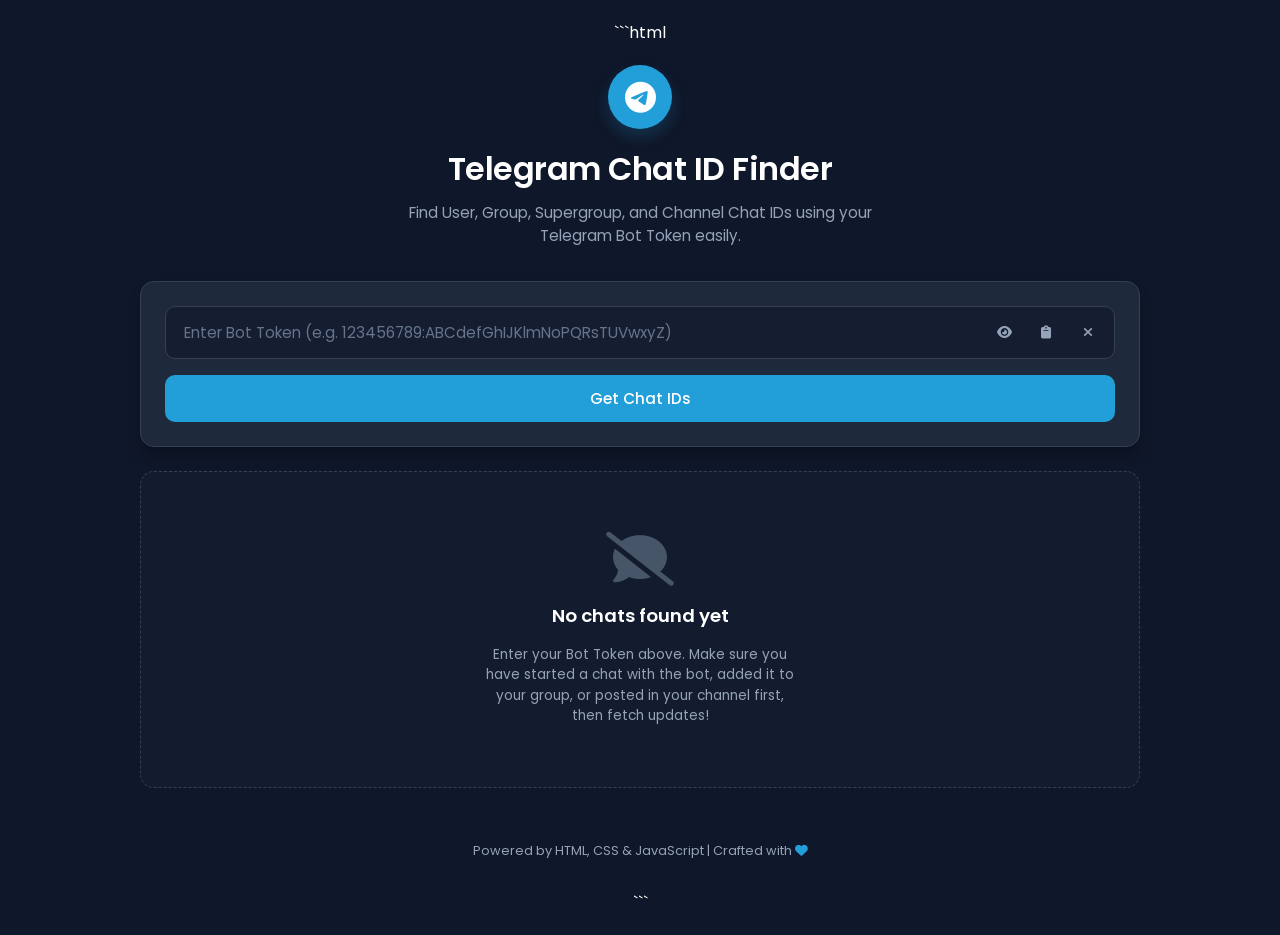
<file: tm.html>
```html
<!DOCTYPE html>
<html lang="en">
<head>
    <meta charset="UTF-8">
    <meta name="viewport" content="width=device-width, initial-scale=1.0">
    <title>Telegram Chat ID Finder</title>
    <!-- Google Fonts -->
    <link rel="preconnect" href="https://fonts.googleapis.com">
    <link rel="preconnect" href="https://fonts.gstatic.com" crossorigin>
    <link href="https://fonts.googleapis.com/css2?family=Poppins:wght@300;400;500;600;700&display=swap" rel="stylesheet">
    <!-- Font Awesome Icons -->
    <link rel="stylesheet" href="https://cdnjs.cloudflare.com/ajax/libs/font-awesome/6.4.0/css/all.min.css">

    <style>
        /* Base Styling & Theme Variables */
        :root {
            --bg-color: #0F172A;
            --card-color: #1E293B;
            --primary-color: #229ED9;
            --primary-hover: #1b85b8;
            --success-color: #22C55E;
            --error-color: #EF4444;
            --text-color: #FFFFFF;
            --text-muted: #94A3B8;
            --border-color: #334155;
            --border-radius: 14px;
            
            /* Chat Type Colors */
            --color-private: #3B82F6;
            --color-group: #F59E0B;
            --color-supergroup: #8B5CF6;
            --color-channel: #EC4899;
        }

        * {
            box-sizing: border-box;
            margin: 0;
            padding: 0;
            font-family: 'Poppins', sans-serif;
        }

        body {
            background-color: var(--bg-color);
            color: var(--text-color);
            min-height: 100vh;
            display: flex;
            flex-direction: column;
            align-items: center;
            padding: 20px;
            overflow-x: hidden;
        }

        /* Container Layout */
        .app-container {
            width: 100%;
            max-width: 1000px;
            margin: 0 auto;
            flex-grow: 1;
            display: flex;
            flex-direction: column;
            gap: 24px;
        }

        /* Scrollbar styling */
        ::-webkit-scrollbar {
            width: 8px;
            height: 8px;
        }
        ::-webkit-scrollbar-track {
            background: var(--bg-color);
        }
        ::-webkit-scrollbar-thumb {
            background: var(--border-color);
            border-radius: 4px;
        }
        ::-webkit-scrollbar-thumb:hover {
            background: var(--text-muted);
        }

        /* Header Styling */
        header {
            text-align: center;
            margin-top: 20px;
            margin-bottom: 10px;
        }

        header .logo-container {
            display: inline-flex;
            align-items: center;
            justify-content: center;
            width: 64px;
            height: 64px;
            background-color: var(--primary-color);
            border-radius: 50%;
            margin-bottom: 16px;
            box-shadow: 0 8px 16px rgba(34, 158, 217, 0.2);
        }

        header .logo-container i {
            font-size: 32px;
            color: #FFFFFF;
        }

        header h1 {
            font-size: 2rem;
            font-weight: 600;
            margin-bottom: 8px;
            letter-spacing: -0.5px;
        }

        header p {
            color: var(--text-muted);
            font-size: 0.95rem;
            max-width: 500px;
            margin: 0 auto;
        }

        /* Main Card Layouts */
        .card {
            background-color: var(--card-color);
            border: 1px solid var(--border-color);
            border-radius: var(--border-radius);
            padding: 24px;
            box-shadow: 0 10px 15px -3px rgba(0, 0, 0, 0.3);
        }

        /* Input / Bot Token Section */
        .token-section {
            display: flex;
            flex-direction: column;
            gap: 16px;
        }

        .input-group {
            position: relative;
            display: flex;
            align-items: center;
            background-color: rgba(15, 23, 42, 0.6);
            border: 1.5px solid var(--border-color);
            border-radius: 10px;
            padding: 4px 8px;
            transition: border-color 0.2s ease, box-shadow 0.2s ease;
        }

        .input-group:focus-within {
            border-color: var(--primary-color);
            box-shadow: 0 0 0 2px rgba(34, 158, 217, 0.25);
        }

        .input-group input {
            flex-grow: 1;
            background: transparent;
            border: none;
            outline: none;
            color: var(--text-color);
            font-size: 0.95rem;
            padding: 10px;
            min-width: 0;
        }

        .input-group input::placeholder {
            color: #64748B;
        }

        .input-actions {
            display: flex;
            gap: 6px;
        }

        .icon-btn {
            background: transparent;
            border: none;
            color: var(--text-muted);
            cursor: pointer;
            width: 36px;
            height: 36px;
            border-radius: 8px;
            display: flex;
            align-items: center;
            justify-content: center;
            transition: background-color 0.2s, color 0.2s;
        }

        .icon-btn:hover {
            background-color: rgba(255, 255, 255, 0.1);
            color: var(--text-color);
        }

        .icon-btn:active {
            transform: scale(0.95);
        }

        /* Action Buttons Group */
        .btn-row {
            display: flex;
            gap: 12px;
            flex-wrap: wrap;
        }

        .btn {
            padding: 12px 24px;
            border: none;
            border-radius: 10px;
            font-size: 0.95rem;
            font-weight: 500;
            cursor: pointer;
            display: inline-flex;
            align-items: center;
            justify-content: center;
            gap: 8px;
            transition: all 0.2s ease;
            user-select: none;
        }

        .btn-primary {
            background-color: var(--primary-color);
            color: #FFFFFF;
            flex-grow: 1;
        }

        .btn-primary:hover:not(:disabled) {
            background-color: var(--primary-hover);
        }

        .btn-secondary {
            background-color: rgba(255, 255, 255, 0.05);
            border: 1px solid var(--border-color);
            color: var(--text-color);
        }

        .btn-secondary:hover:not(:disabled) {
            background-color: rgba(255, 255, 255, 0.1);
        }

        .btn:disabled {
            opacity: 0.6;
            cursor: not-allowed;
        }

        /* Loading Spinner Inside Button */
        .spinner {
            display: inline-block;
            width: 18px;
            height: 18px;
            border: 2px solid rgba(255, 255, 255, 0.3);
            border-radius: 50%;
            border-top-color: white;
            animation: spin 0.8s linear infinite;
        }

        @keyframes spin {
            to { transform: rotate(360deg); }
        }

        /* Bot Profile Section */
        .bot-profile {
            display: flex;
            align-items: center;
            gap: 16px;
            background-color: rgba(34, 158, 217, 0.1);
            border: 1px dashed rgba(34, 158, 217, 0.3);
            border-radius: 12px;
            padding: 16px;
            animation: fadeIn 0.3s ease;
        }

        .bot-avatar {
            width: 50px;
            height: 50px;
            background-color: var(--primary-color);
            border-radius: 50%;
            display: flex;
            align-items: center;
            justify-content: center;
            font-size: 20px;
            color: white;
            font-weight: 600;
        }

        .bot-details {
            display: flex;
            flex-direction: column;
            gap: 4px;
            flex-grow: 1;
        }

        .bot-header {
            display: flex;
            align-items: center;
            gap: 6px;
            flex-wrap: wrap;
        }

        .bot-name {
            font-weight: 600;
            font-size: 1.05rem;
        }

        .bot-badge {
            background-color: var(--primary-color);
            color: white;
            font-size: 0.7rem;
            padding: 2px 6px;
            border-radius: 4px;
            text-transform: uppercase;
            font-weight: bold;
            display: inline-flex;
            align-items: center;
            gap: 4px;
        }

        .bot-username {
            color: var(--text-muted);
            font-size: 0.85rem;
        }

        .bot-id {
            font-family: monospace;
            font-size: 0.85rem;
            color: var(--text-muted);
        }

        /* Stats Cards */
        .stats-grid {
            display: grid;
            grid-template-columns: repeat(auto-fit, minmax(200px, 1fr));
            gap: 16px;
        }

        .stat-card {
            background-color: var(--card-color);
            border: 1px solid var(--border-color);
            border-radius: var(--border-radius);
            padding: 16px 20px;
            display: flex;
            align-items: center;
            gap: 16px;
            transition: transform 0.2s, border-color 0.2s;
        }

        .stat-card:hover {
            transform: translateY(-2px);
            border-color: rgba(255, 255, 255, 0.1);
        }

        .stat-icon {
            width: 44px;
            height: 44px;
            border-radius: 10px;
            display: flex;
            align-items: center;
            justify-content: center;
            font-size: 18px;
            color: white;
        }

        .stat-icon.all { background-color: rgba(255, 255, 255, 0.1); color: var(--text-color); }
        .stat-icon.private { background-color: rgba(59, 130, 246, 0.2); color: var(--color-private); }
        .stat-icon.group { background-color: rgba(245, 158, 11, 0.2); color: var(--color-group); }
        .stat-icon.channel { background-color: rgba(236, 72, 153, 0.2); color: var(--color-channel); }

        .stat-info {
            display: flex;
            flex-direction: column;
        }

        .stat-val {
            font-size: 1.4rem;
            font-weight: 600;
            line-height: 1.2;
        }

        .stat-label {
            font-size: 0.8rem;
            color: var(--text-muted);
        }

        /* Search & Filter Toolbar */
        .toolbar {
            display: flex;
            flex-direction: column;
            gap: 16px;
        }

        .search-row {
            display: flex;
            gap: 12px;
            width: 100%;
        }

        .search-box {
            position: relative;
            flex-grow: 1;
            display: flex;
            align-items: center;
            background-color: rgba(15, 23, 42, 0.6);
            border: 1.5px solid var(--border-color);
            border-radius: 10px;
            padding: 4px 12px;
        }

        .search-box i {
            color: var(--text-muted);
            margin-right: 8px;
        }

        .search-box input {
            background: transparent;
            border: none;
            outline: none;
            color: var(--text-color);
            font-size: 0.9rem;
            padding: 8px 0;
            width: 100%;
        }

        .search-box input::placeholder {
            color: #64748B;
        }

        /* Filter Pills */
        .filter-row {
            display: flex;
            gap: 8px;
            overflow-x: auto;
            padding-bottom: 4px;
            scrollbar-width: none; /* Firefox */
        }

        .filter-row::-webkit-scrollbar {
            display: none; /* Safari & Chrome */
        }

        .filter-pill {
            background-color: rgba(255, 255, 255, 0.05);
            border: 1px solid var(--border-color);
            color: var(--text-muted);
            padding: 8px 16px;
            border-radius: 20px;
            font-size: 0.85rem;
            font-weight: 500;
            cursor: pointer;
            white-space: nowrap;
            transition: all 0.2s;
        }

        .filter-pill:hover {
            background-color: rgba(255, 255, 255, 0.08);
            color: var(--text-color);
        }

        .filter-pill.active {
            background-color: var(--primary-color);
            color: white;
            border-color: var(--primary-color);
        }

        /* Results / Cards Layout */
        .results-section {
            display: flex;
            flex-direction: column;
            gap: 16px;
        }

        .results-header-actions {
            display: flex;
            justify-content: space-between;
            align-items: center;
            margin-top: 4px;
        }

        .results-title {
            font-size: 1.1rem;
            font-weight: 600;
        }

        .utility-buttons {
            display: flex;
            gap: 8px;
        }

        .cards-list {
            display: grid;
            grid-template-columns: 1fr;
            gap: 16px;
        }

        @media (min-width: 768px) {
            .cards-list {
                grid-template-columns: repeat(2, 1fr);
            }
        }

        .chat-card {
            background-color: var(--card-color);
            border: 1.5px solid var(--border-color);
            border-radius: var(--border-radius);
            padding: 18px;
            display: flex;
            flex-direction: column;
            justify-content: space-between;
            gap: 14px;
            transition: transform 0.2s, border-color 0.2s, box-shadow 0.2s;
            position: relative;
            overflow: hidden;
            animation: fadeIn 0.3s ease;
        }

        .chat-card:hover {
            transform: translateY(-2px);
            box-shadow: 0 8px 20px rgba(0, 0, 0, 0.2);
        }

        /* Border accent representing chat type */
        .chat-card::before {
            content: '';
            position: absolute;
            left: 0;
            top: 0;
            bottom: 0;
            width: 4px;
            background-color: var(--accent-color, var(--text-muted));
        }

        .chat-card-header {
            display: flex;
            justify-content: space-between;
            align-items: flex-start;
            gap: 12px;
        }

        .chat-title-info {
            display: flex;
            flex-direction: column;
            gap: 2px;
            min-width: 0;
        }

        .chat-name {
            font-weight: 600;
            font-size: 1.05rem;
            white-space: nowrap;
            overflow: hidden;
            text-overflow: ellipsis;
        }

        .chat-username {
            font-size: 0.85rem;
            color: var(--text-muted);
            white-space: nowrap;
            overflow: hidden;
            text-overflow: ellipsis;
        }

        .chat-badge {
            font-size: 0.7rem;
            font-weight: 600;
            padding: 3px 8px;
            border-radius: 12px;
            text-transform: uppercase;
            letter-spacing: 0.5px;
            background-color: rgba(255, 255, 255, 0.1);
            white-space: nowrap;
        }

        .chat-card-body {
            display: flex;
            flex-direction: column;
            gap: 8px;
            font-size: 0.85rem;
            color: var(--text-muted);
            background-color: rgba(15, 23, 42, 0.4);
            padding: 10px 12px;
            border-radius: 8px;
        }

        .chat-id-row {
            display: flex;
            justify-content: space-between;
            align-items: center;
            font-family: monospace;
            font-size: 0.95rem;
            color: var(--text-color);
        }

        .chat-id-val {
            user-select: all;
            font-weight: 600;
        }

        .chat-msg-row {
            border-top: 1px solid var(--border-color);
            padding-top: 6px;
            margin-top: 4px;
            font-size: 0.8rem;
            display: flex;
            flex-direction: column;
            gap: 2px;
        }

        .chat-msg-title {
            font-weight: 500;
            color: var(--text-muted);
            display: flex;
            justify-content: space-between;
            align-items: center;
        }

        .chat-msg-content {
            color: rgba(255, 255, 255, 0.8);
            white-space: nowrap;
            overflow: hidden;
            text-overflow: ellipsis;
            font-style: italic;
        }

        .chat-card-actions {
            display: flex;
            justify-content: flex-end;
            margin-top: 2px;
        }

        .btn-card-copy {
            background-color: rgba(255, 255, 255, 0.05);
            border: 1px solid var(--border-color);
            color: var(--text-color);
            padding: 6px 12px;
            font-size: 0.8rem;
            border-radius: 6px;
            cursor: pointer;
            display: inline-flex;
            align-items: center;
            gap: 6px;
            transition: all 0.2s;
        }

        .btn-card-copy:hover {
            background-color: var(--primary-color);
            border-color: var(--primary-color);
        }

        /* Empty State */
        .empty-state {
            text-align: center;
            padding: 60px 20px;
            display: flex;
            flex-direction: column;
            align-items: center;
            justify-content: center;
            gap: 16px;
            border: 1.5px dashed var(--border-color);
            border-radius: var(--border-radius);
            background-color: rgba(30, 41, 59, 0.3);
            animation: fadeIn 0.4s ease;
        }

        .empty-icon {
            font-size: 54px;
            color: #475569;
        }

        .empty-state h3 {
            font-size: 1.15rem;
            font-weight: 600;
        }

        .empty-state p {
            font-size: 0.85rem;
            color: var(--text-muted);
            max-width: 320px;
            line-height: 1.5;
        }

        /* Beautiful Toast Notifications */
        .toast-container {
            position: fixed;
            bottom: 24px;
            right: 24px;
            z-index: 9999;
            display: flex;
            flex-direction: column;
            gap: 10px;
            max-width: 350px;
            width: calc(100% - 48px);
        }

        .toast {
            display: flex;
            align-items: center;
            gap: 12px;
            background-color: var(--card-color);
            border-left: 4px solid var(--primary-color);
            border-radius: 8px;
            padding: 14px 18px;
            color: var(--text-color);
            box-shadow: 0 10px 25px -5px rgba(0, 0, 0, 0.5);
            font-size: 0.85rem;
            font-weight: 500;
            animation: slideIn 0.3s cubic-bezier(0.16, 1, 0.3, 1) forwards;
            transition: opacity 0.3s, transform 0.3s;
        }

        .toast.success { border-left-color: var(--success-color); }
        .toast.error { border-left-color: var(--error-color); }
        .toast.info { border-left-color: var(--primary-color); }

        .toast-icon {
            font-size: 16px;
            flex-shrink: 0;
        }
        .toast.success .toast-icon { color: var(--success-color); }
        .toast.error .toast-icon { color: var(--error-color); }
        .toast.info .toast-icon { color: var(--primary-color); }

        .toast-message {
            flex-grow: 1;
        }

        .toast-close {
            background: transparent;
            border: none;
            color: var(--text-muted);
            cursor: pointer;
            font-size: 14px;
            padding: 2px;
            display: flex;
            align-items: center;
            justify-content: center;
        }

        .toast-close:hover {
            color: var(--text-color);
        }

        /* Footer styling */
        footer {
            text-align: center;
            padding: 30px 20px;
            color: var(--text-muted);
            font-size: 0.8rem;
            margin-top: auto;
        }

        footer i {
            color: var(--primary-color);
        }

        /* Animations */
        @keyframes fadeIn {
            from { opacity: 0; transform: translateY(8px); }
            to { opacity: 1; transform: translateY(0); }
        }

        @keyframes slideIn {
            from { transform: translateX(120%); opacity: 0; }
            to { transform: translateX(0); opacity: 1; }
        }

        /* Responsiveness adjustments */
        @media (max-width: 576px) {
            body { padding: 12px; }
            header h1 { font-size: 1.6rem; }
            .btn-row { flex-direction: column; }
            .btn { width: 100%; }
            .results-header-actions {
                flex-direction: column;
                align-items: flex-start;
                gap: 12px;
            }
            .utility-buttons {
                width: 100%;
                justify-content: space-between;
                flex-wrap: wrap;
            }
            .utility-buttons .btn {
                flex-grow: 1;
                font-size: 0.75rem;
                padding: 8px 12px;
            }
            .toast-container {
                right: 24px;
                left: 24px;
                width: auto;
            }
        }
    </style>
</head>
<body>

    <div class="app-container">
        <!-- Header -->
        <header>
            <div class="logo-container">
                <i class="fa-brands fa-telegram"></i>
            </div>
            <h1>Telegram Chat ID Finder</h1>
            <p>Find User, Group, Supergroup, and Channel Chat IDs using your Telegram Bot Token easily.</p>
        </header>

        <!-- Main Bot Setup & Token Input -->
        <main class="card token-section">
            <div class="input-group">
                <input type="password" id="botTokenInput" placeholder="Enter Bot Token (e.g. 123456789:ABCdefGhIJKlmNoPQRsTUVwxyZ)" autocomplete="new-password">
                <div class="input-actions">
                    <button class="icon-btn" id="toggleTokenVisibility" title="Show/Hide Token">
                        <i class="fa-solid fa-eye" id="toggleIcon"></i>
                    </button>
                    <button class="icon-btn" id="pasteToken" title="Paste Token">
                        <i class="fa-solid fa-clipboard"></i>
                    </button>
                    <button class="icon-btn" id="clearToken" title="Clear Field">
                        <i class="fa-solid fa-times"></i>
                    </button>
                </div>
            </div>

            <div class="btn-row">
                <button class="btn btn-primary" id="btnGetChats">
                    <span id="btnText">Get Chat IDs</span>
                    <span class="spinner" id="btnSpinner" style="display: none;"></span>
                </button>
            </div>

            <!-- Verified Bot Profile (Dynamically Rendered) -->
            <div id="botProfileContainer" style="display: none;"></div>
        </main>

        <!-- Stats Counter Panel (Initially Hidden) -->
        <section class="stats-grid" id="statsPanel" style="display: none;">
            <div class="stat-card">
                <div class="stat-icon all"><i class="fa-solid fa-comments"></i></div>
                <div class="stat-info">
                    <span class="stat-val" id="statTotal">0</span>
                    <span class="stat-label">Total Chats</span>
                </div>
            </div>
            <div class="stat-card">
                <div class="stat-icon private"><i class="fa-solid fa-user"></i></div>
                <div class="stat-info">
                    <span class="stat-val" id="statPrivate">0</span>
                    <span class="stat-label">Private Chats</span>
                </div>
            </div>
            <div class="stat-card">
                <div class="stat-icon group"><i class="fa-solid fa-users"></i></div>
                <div class="stat-info">
                    <span class="stat-val" id="statGroup">0</span>
                    <span class="stat-label">Groups & Supers</span>
                </div>
            </div>
            <div class="stat-card">
                <div class="stat-icon channel"><i class="fa-solid fa-bullhorn"></i></div>
                <div class="stat-info">
                    <span class="stat-val" id="statChannel">0</span>
                    <span class="stat-label">Channels</span>
                </div>
            </div>
        </section>

        <!-- Search, Filter & Utility Block (Initially Hidden) -->
        <section class="card toolbar" id="toolbarPanel" style="display: none;">
            <div class="search-row">
                <div class="search-box">
                    <i class="fa-solid fa-magnifying-glass"></i>
                    <input type="text" id="searchInput" placeholder="Search by name, username, or Chat ID...">
                </div>
            </div>
            <div class="filter-row" id="filterContainer">
                <button class="filter-pill active" data-filter="all">All</button>
                <button class="filter-pill" data-filter="private">Private</button>
                <button class="filter-pill" data-filter="group">Group</button>
                <button class="filter-pill" data-filter="supergroup">Supergroup</button>
                <button class="filter-pill" data-filter="channel">Channel</button>
            </div>
        </section>

        <!-- Results Output Area -->
        <section class="results-section">
            <div class="results-header-actions" id="resultsActions" style="display: none;">
                <h2 class="results-title">Discovered Chats</h2>
                <div class="utility-buttons">
                    <button class="btn btn-secondary" id="btnRefresh" title="Refresh updates">
                        <i class="fa-solid fa-arrows-rotate"></i> Refresh
                    </button>
                    <button class="btn btn-secondary" id="btnCopyAll" title="Copy all IDs comma-separated">
                        <i class="fa-solid fa-copy"></i> Copy All IDs
                    </button>
                    <button class="btn btn-secondary" id="btnExportJson" title="Export as JSON file">
                        <i class="fa-solid fa-download"></i> Export JSON
                    </button>
                    <button class="btn btn-secondary" id="btnClearResults" title="Clear and restart">
                        <i class="fa-solid fa-trash-can"></i> Clear All
                    </button>
                </div>
            </div>

            <!-- Cards Container / Empty State Display -->
            <div id="resultsWrapper">
                <div class="empty-state" id="emptyState">
                    <i class="fa-solid fa-comment-slash empty-icon"></i>
                    <h3>No chats found yet</h3>
                    <p>Enter your Bot Token above. Make sure you have started a chat with the bot, added it to your group, or posted in your channel first, then fetch updates!</p>
                </div>
                <div class="cards-list" id="cardsContainer" style="display: none;"></div>
            </div>
        </section>

        <!-- Footer -->
        <footer>
            Powered by HTML, CSS & JavaScript | Crafted with <i class="fa-solid fa-heart"></i>
        </footer>
    </div>

    <!-- Toast Container -->
    <div class="toast-container" id="toastContainer"></div>

    <script>
        // App State
        let token = "";
        let botInfo = null;
        let chats = []; // Stores unique processed chat objects
        let activeFilter = "all";
        let searchQuery = "";

        // Elements
        const botTokenInput = document.getElementById('botTokenInput');
        const toggleTokenVisibility = document.getElementById('toggleTokenVisibility');
        const toggleIcon = document.getElementById('toggleIcon');
        const pasteToken = document.getElementById('pasteToken');
        const clearToken = document.getElementById('clearToken');
        const btnGetChats = document.getElementById('btnGetChats');
        const btnText = document.getElementById('btnText');
        const btnSpinner = document.getElementById('btnSpinner');
        
        const botProfileContainer = document.getElementById('botProfileContainer');
        const statsPanel = document.getElementById('statsPanel');
        const toolbarPanel = document.getElementById('toolbarPanel');
        const resultsActions = document.getElementById('resultsActions');
        const emptyState = document.getElementById('emptyState');
        const cardsContainer = document.getElementById('cardsContainer');
        const searchInput = document.getElementById('searchInput');
        const filterContainer = document.getElementById('filterContainer');

        const btnRefresh = document.getElementById('btnRefresh');
        const btnCopyAll = document.getElementById('btnCopyAll');
        const btnExportJson = document.getElementById('btnExportJson');
        const btnClearResults = document.getElementById('btnClearResults');

        // Stats elements
        const statTotal = document.getElementById('statTotal');
        const statPrivate = document.getElementById('statPrivate');
        const statGroup = document.getElementById('statGroup');
        const statChannel = document.getElementById('statChannel');

        // Check LocalStorage on load to restore session if exists
        window.addEventListener('DOMContentLoaded', () => {
            const savedToken = localStorage.getItem('tg_bot_token');
            if (savedToken) {
                botTokenInput.value = savedToken;
                showToast("Restored your previous Bot Token", "info");
            }
        });

        // Toggle Token Visibility
        toggleTokenVisibility.addEventListener('click', () => {
            if (botTokenInput.type === 'password') {
                botTokenInput.type = 'text';
                toggleIcon.className = 'fa-solid fa-eye-slash';
            } else {
                botTokenInput.type = 'password';
                toggleIcon.className = 'fa-solid fa-eye';
            }
        });

        // Paste Token from Clipboard
        pasteToken.addEventListener('click', async () => {
            try {
                const text = await navigator.clipboard.readText();
                botTokenInput.value = text.trim();
                showToast("Token pasted from clipboard", "info");
            } catch (err) {
                // Fallback context in frames
                showToast("Could not access clipboard. Please manually paste.", "error");
            }
        });

        // Clear Token Input Field
        clearToken.addEventListener('click', () => {
            botTokenInput.value = "";
            showToast("Field cleared", "info");
        });

        // Primary Trigger action
        btnGetChats.addEventListener('click', () => {
            const rawToken = botTokenInput.value.trim();
            if (!rawToken) {
                showToast("Please enter a valid Telegram Bot Token", "error");
                return;
            }
            token = rawToken;
            localStorage.setItem('tg_bot_token', token);
            fetchTelegramData();
        });

        // Hook up toolbar listeners
        searchInput.addEventListener('input', (e) => {
            searchQuery = e.target.value.toLowerCase().trim();
            renderFilteredChats();
        });

        // Hook filter selection logic
        filterContainer.addEventListener('click', (e) => {
            if (e.target.classList.contains('filter-pill')) {
                document.querySelectorAll('.filter-pill').forEach(btn => btn.classList.remove('active'));
                e.target.classList.add('active');
                activeFilter = e.target.dataset.filter;
                renderFilteredChats();
            }
        });

        // Utility Buttons Triggers
        btnRefresh.addEventListener('click', () => {
            if (!token) return;
            showToast("Refreshing updates...", "info");
            fetchTelegramData(true); // skips validation if verified previously but re-runs updates
        });

        btnCopyAll.addEventListener('click', () => {
            if (chats.length === 0) {
                showToast("No chat IDs available to copy", "error");
                return;
            }
            const idsList = chats.map(c => c.id).join(', ');
            copyTextToClipboard(idsList);
            showToast("All discovered Chat IDs copied to clipboard!", "success");
        });

        btnExportJson.addEventListener('click', () => {
            if (chats.length === 0) {
                showToast("No data to export", "error");
                return;
            }
            const dataStr = "data:text/json;charset=utf-8," + encodeURIComponent(JSON.stringify(chats, null, 2));
            const dlAnchorElem = document.createElement('a');
            dlAnchorElem.setAttribute("href", dataStr);
            dlAnchorElem.setAttribute("download", `telegram_chats_export.json`);
            dlAnchorElem.click();
            showToast("JSON file exported successfully!", "success");
        });

        btnClearResults.addEventListener('click', () => {
            chats = [];
            botInfo = null;
            token = "";
            localStorage.removeItem('tg_bot_token');
            botTokenInput.value = "";
            
            // Hide all interface states back to initial clean state
            botProfileContainer.style.display = "none";
            botProfileContainer.innerHTML = "";
            statsPanel.style.display = "none";
            toolbarPanel.style.display = "none";
            resultsActions.style.display = "none";
            cardsContainer.style.display = "none";
            cardsContainer.innerHTML = "";
            emptyState.style.display = "flex";
            
            showToast("Workspace and storage cleared", "info");
        });

        // Core API Logic Wrapper
        async function fetchTelegramData(isRefreshOnly = false) {
            setLoadingState(true);
            try {
                // 1. GetMe (If not already loaded or if forced)
                if (!isRefreshOnly || !botInfo) {
                    const meRes = await fetch(`https://api.telegram.org/bot${token}/getMe`);
                    const meData = await meRes.json();
                    
                    if (!meData.ok) {
                        throw new Error(meData.description || "Invalid token provided.");
                    }
                    botInfo = meData.result;
                    renderBotProfile(botInfo);
                    showToast("Bot authorized successfully!", "success");
                }

                // 2. Fetch updates
                const updatesRes = await fetch(`https://api.telegram.org/bot${token}/getUpdates?allowed_updates=["message","edited_message","channel_post","edited_channel_post","my_chat_member","chat_member"]`);
                const updatesData = await updatesRes.json();

                if (!updatesData.ok) {
                    throw new Error(updatesData.description || "Failed to retrieve updates.");
                }

                parseUpdates(updatesData.result);
                updateLayoutState();

            } catch (err) {
                console.error(err);
                showToast(err.message || "An error occurred while calling Telegram API.", "error");
            } finally {
                setLoadingState(false);
            }
        }

        // Toggle Loading Button State
        function setLoadingState(isLoading) {
            if (isLoading) {
                btnGetChats.disabled = true;
                btnSpinner.style.display = 'inline-block';
                btnText.textContent = "Fetching details...";
                btnRefresh.disabled = true;
            } else {
                btnGetChats.disabled = false;
                btnSpinner.style.display = 'none';
                btnText.textContent = "Get Chat IDs";
                btnRefresh.disabled = false;
            }
        }

        // Parse through updates objects to harvest distinct channels, groups, chats
        function parseUpdates(updates) {
            // We parse all updates list and extract unique profiles.
            // If the chat existed previously, update its "last message" & "date" values with newer records.
            const tempMap = new Map();

            // First load existing chats to map if we are refreshing to preserve history
            chats.forEach(c => tempMap.set(c.id, c));

            updates.forEach(upd => {
                let chatObj = null;
                let msgText = "(No message details)";
                let dateSec = Math.floor(Date.now() / 1000);

                if (upd.message) {
                    chatObj = upd.message.chat;
                    msgText = upd.message.text || (upd.message.caption ? `[Caption] ${upd.message.caption}` : `[Media/Service Message]`);
                    dateSec = upd.message.date;
                } else if (upd.edited_message) {
                    chatObj = upd.edited_message.chat;
                    msgText = `[Edited] ` + (upd.edited_message.text || `[Media]`);
                    dateSec = upd.edited_message.date;
                } else if (upd.channel_post) {
                    chatObj = upd.channel_post.chat;
                    msgText = upd.channel_post.text || `[Post]`;
                    dateSec = upd.channel_post.date;
                } else if (upd.edited_channel_post) {
                    chatObj = upd.edited_channel_post.chat;
                    msgText = `[Edited Post] ` + (upd.edited_channel_post.text || `[Post]`);
                    dateSec = upd.edited_channel_post.date;
                } else if (upd.my_chat_member) {
                    chatObj = upd.my_chat_member.chat;
                    msgText = "Bot status updated: " + (upd.my_chat_member.new_chat_member?.status || "Member status changed");
                    dateSec = upd.my_chat_member.date;
                } else if (upd.chat_member) {
                    chatObj = upd.chat_member.chat;
                    msgText = "User status updated: " + (upd.chat_member.new_chat_member?.status || "Status changed");
                    dateSec = upd.chat_member.date;
                }

                if (chatObj) {
                    const id = chatObj.id;
                    let name = "";
                    let username = chatObj.username ? `@${chatObj.username}` : "No username";

                    if (chatObj.type === "private") {
                        const first = chatObj.first_name || "";
                        const last = chatObj.last_name || "";
                        name = `${first} ${last}`.trim() || "Unknown User";
                    } else {
                        name = chatObj.title || "Unnamed Group/Channel";
                    }

                    // Prepare individual record
                    const formattedDate = new Date(dateSec * 1000).toLocaleString();
                    
                    const item = {
                        id: id,
                        name: name,
                        username: username,
                        type: chatObj.type, // private, group, supergroup, channel
                        lastMessage: msgText,
                        date: formattedDate,
                        timestamp: dateSec
                    };

                    // Insert or overwrite only if it's a newer timestamp
                    if (!tempMap.has(id) || tempMap.get(id).timestamp <= dateSec) {
                        tempMap.set(id, item);
                    }
                }
            });

            // Convert map values to array
            chats = Array.from(tempMap.values());
            
            // Sort by latest message date descending
            chats.sort((a, b) => b.timestamp - a.timestamp);
        }

        // Render Bot Metadata Header Box
        function renderBotProfile(bot) {
            botProfileContainer.innerHTML = `
                <div class="bot-profile">
                    <div class="bot-avatar">
                        <i class="fa-solid fa-robot"></i>
                    </div>
                    <div class="bot-details">
                        <div class="bot-header">
                            <span class="bot-name">${bot.first_name}</span>
                            <span class="bot-badge">
                                <i class="fa-solid fa-circle-check"></i> Connected
                            </span>
                        </div>
                        <div class="bot-username">@${bot.username}</div>
                        <div class="bot-id">ID: ${bot.id}</div>
                    </div>
                </div>
            `;
            botProfileContainer.style.display = "block";
        }

        // Handle displaying the overall panel layout and updating stats
        function updateLayoutState() {
            if (chats.length === 0) {
                // Empty state active
                emptyState.style.display = "flex";
                cardsContainer.style.display = "none";
                statsPanel.style.display = "none";
                toolbarPanel.style.display = "none";
                resultsActions.style.display = "none";
                showToast("No interactive chats found in bot updates yet.", "info");
                return;
            }

            // Show interactive workspaces
            emptyState.style.display = "none";
            cardsContainer.style.display = "grid";
            statsPanel.style.display = "grid";
            toolbarPanel.style.display = "block";
            resultsActions.style.display = "flex";

            // Count Stats
            const total = chats.length;
            const privates = chats.filter(c => c.type === 'private').length;
            const groups = chats.filter(c => c.type === 'group' || c.type === 'supergroup').length;
            const channels = chats.filter(c => c.type === 'channel').length;

            statTotal.textContent = total;
            statPrivate.textContent = privates;
            statGroup.textContent = groups;
            statChannel.textContent = channels;

            renderFilteredChats();
        }

        // Perform in-memory filter and search on harvested chats, then render
        function renderFilteredChats() {
            let filtered = chats;

            // Apply filter pill
            if (activeFilter !== "all") {
                if (activeFilter === "group") {
                    filtered = filtered.filter(c => c.type === "group" || c.type === "supergroup");
                } else {
                    filtered = filtered.filter(c => c.type === activeFilter);
                }
            }

            // Apply search filter
            if (searchQuery) {
                filtered = filtered.filter(c => 
                    c.name.toLowerCase().includes(searchQuery) ||
                    c.username.toLowerCase().includes(searchQuery) ||
                    c.id.toString().includes(searchQuery)
                );
            }

            // Build outputs
            cardsContainer.innerHTML = "";

            if (filtered.length === 0) {
                cardsContainer.innerHTML = `
                    <div style="grid-column: 1 / -1; padding: 40px; text-align: center; color: var(--text-muted);">
                        <i class="fa-solid fa-magnifying-glass" style="font-size: 28px; margin-bottom: 12px; display: block;"></i>
                        No chats match your filter criteria.
                    </div>
                `;
                return;
            }

            filtered.forEach(chat => {
                let borderAccentColor = "var(--text-muted)";
                let chatDisplayBadgeClass = "chat-badge";

                // Map styling tokens dynamically based on chat classifications
                if (chat.type === "private") {
                    borderAccentColor = "var(--color-private)";
                } else if (chat.type === "group") {
                    borderAccentColor = "var(--color-group)";
                } else if (chat.type === "supergroup") {
                    borderAccentColor = "var(--color-supergroup)";
                } else if (chat.type === "channel") {
                    borderAccentColor = "var(--color-channel)";
                }

                const cardElem = document.createElement('div');
                cardElem.className = "chat-card";
                cardElem.style.setProperty('--accent-color', borderAccentColor);

                cardElem.innerHTML = `
                    <div class="chat-card-header">
                        <div class="chat-title-info">
                            <span class="chat-name" title="${escapeHtml(chat.name)}">${escapeHtml(chat.name)}</span>
                            <span class="chat-username">${escapeHtml(chat.username)}</span>
                        </div>
                        <span class="chat-badge" style="color: ${borderAccentColor}; background-color: rgba(255,255,255,0.05);">${chat.type}</span>
                    </div>

                    <div class="chat-card-body">
                        <div class="chat-id-row">
                            <span style="font-size: 0.8rem; color: var(--text-muted);">CHAT ID</span>
                            <span class="chat-id-val">${chat.id}</span>
                        </div>
                        <div class="chat-msg-row">
                            <div class="chat-msg-title">
                                <span>Last Activity</span>
                                <span style="font-size: 0.75rem; color: #64748B;">${chat.date}</span>
                            </div>
                            <p class="chat-msg-content" title="${escapeHtml(chat.lastMessage)}">${escapeHtml(chat.lastMessage)}</p>
                        </div>
                    </div>

                    <div class="chat-card-actions">
                        <button class="btn-card-copy" onclick="copyIdDirect('${chat.id}')">
                            <i class="fa-solid fa-copy"></i> Copy ID
                        </button>
                    </div>
                `;
                cardsContainer.appendChild(cardElem);
            });
        }

        // Global Copy ID utility wrapper
        window.copyIdDirect = function(id) {
            copyTextToClipboard(id);
            showToast(`Chat ID ${id} copied!`, "success");
        }

        // Resilient cross-browser fallback text copying implementation
        function copyTextToClipboard(text) {
            if (navigator.clipboard && navigator.clipboard.writeText) {
                navigator.clipboard.writeText(text).catch(err => {
                    fallbackCopyTextToClipboard(text);
                });
            } else {
                fallbackCopyTextToClipboard(text);
            }
        }

        function fallbackCopyTextToClipboard(text) {
            const textArea = document.createElement("textarea");
            textArea.value = text;
            textArea.style.top = "0";
            textArea.style.left = "0";
            textArea.style.position = "fixed";
            textArea.style.opacity = "0";
            document.body.appendChild(textArea);
            textArea.focus();
            textArea.select();
            try {
                document.execCommand('copy');
            } catch (err) {
                console.error('Fallback copy failed', err);
            }
            document.body.removeChild(textArea);
        }

        // Render beautiful responsive custom status notification bubbles
        function showToast(message, type = "info") {
            const container = document.getElementById('toastContainer');
            const toast = document.createElement('div');
            toast.className = `toast ${type}`;

            let iconClass = "fa-solid fa-circle-info";
            if (type === "success") iconClass = "fa-solid fa-circle-check";
            if (type === "error") iconClass = "fa-solid fa-triangle-exclamation";

            toast.innerHTML = `
                <i class="${iconClass} toast-icon"></i>
                <div class="toast-message">${message}</div>
                <button class="toast-close">&times;</button>
            `;

            // Setup manual toast close trigger
            const closeBtn = toast.querySelector('.toast-close');
            closeBtn.addEventListener('click', () => {
                toast.style.opacity = '0';
                toast.style.transform = 'translateX(120%)';
                setTimeout(() => toast.remove(), 300);
            });

            container.appendChild(toast);

            // Automatically clean up toast notification window after 4 seconds
            setTimeout(() => {
                if (toast.parentNode) {
                    toast.style.opacity = '0';
                    toast.style.transform = 'translateX(120%)';
                    setTimeout(() => toast.remove(), 300);
                }
            }, 4000);
        }

        // Prevent injection and sanitize strings safely
        function escapeHtml(str) {
            if (!str) return '';
            return str
                .replace(/&/g, "&amp;")
                .replace(/</g, "&lt;")
                .replace(/>/g, "&gt;")
                .replace(/"/g, "&quot;")
                .replace(/'/g, "&#039;");
        }
    </script>
</body>
</html>

```
</file>
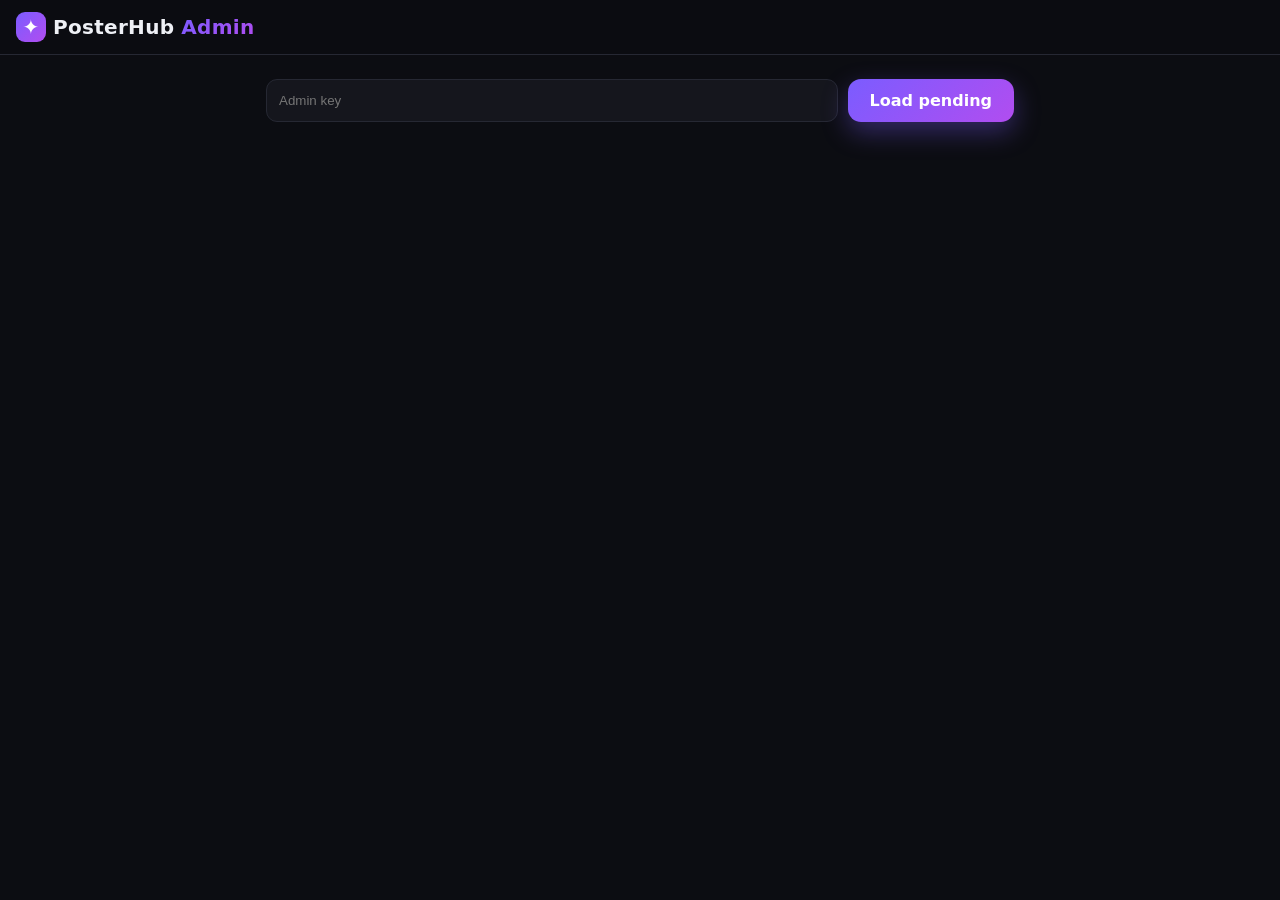
<file: pro/admin.html>
<!DOCTYPE html>
<html lang="hi">
<head>
<meta charset="UTF-8">
<meta name="viewport" content="width=device-width, initial-scale=1">
<meta name="robots" content="noindex,nofollow">
<title>PosterHub Pro — Admin</title>
<link rel="stylesheet" href="styles.css">
<style>
  .wrap{max-width:780px;margin:24px auto;padding:0 16px}
  .row{background:var(--surface);border:1px solid var(--border);border-radius:14px;padding:14px;margin-bottom:12px}
  .row b{font-size:15px}
  .row .meta{color:var(--soft);font-size:13px;margin:6px 0 10px;line-height:1.8}
  .row .acts{display:flex;gap:10px;flex-wrap:wrap}
  .ok-btn{background:#1f7a44;color:#fff;font-weight:700;padding:10px 18px;border-radius:10px}
  .no-btn{background:#a3263a;color:#fff;font-weight:700;padding:10px 18px;border-radius:10px}
  .wa-btn{background:#1f8f4e;color:#fff;font-weight:700;padding:10px 18px;border-radius:10px;text-decoration:none;display:inline-block}
  .keybar{display:flex;gap:10px;margin-bottom:18px;flex-wrap:wrap}
  .keybar input{flex:1;min-width:200px;background:var(--surface);border:1px solid var(--border);border-radius:11px;padding:12px;color:#fff}
</style>
</head>
<body>
<header class="hdr"><div class="brand"><span class="logo">✦</span> PosterHub <b>Admin</b></div></header>
<div class="wrap">
  <div class="keybar">
    <input id="adminKey" type="password" placeholder="Admin key">
    <button class="btn-main" style="width:auto;margin:0;padding:12px 22px" onclick="loadPending()">Load pending</button>
  </div>
  <div id="list"></div>
</div>
<div class="toast" id="toast"></div>
<script src="config.js"></script>
<script>
const $=id=>document.getElementById(id);
function toast(m,ok){const t=$('toast');t.textContent=m;t.className='toast show '+(ok?'ok':'err');setTimeout(()=>t.className='toast',3200);}
async function api(action,data){
  if(!CONFIG.API_URL||CONFIG.API_URL.indexOf('PASTE')===0){toast('config.js में API_URL डालें',false);throw new Error('no url');}
  const r=await fetch(CONFIG.API_URL,{method:'POST',headers:{'Content-Type':'text/plain;charset=utf-8'},body:JSON.stringify(Object.assign({action},data||{}))});
  const j=JSON.parse(await r.text()); if(!j.ok) throw new Error(j.error||'error'); return j;
}
function key(){return $('adminKey').value.trim();}
function waLink(n){ n=String(n||'').replace(/[^0-9]/g,''); if(n.length===10) n='91'+n; return 'https://wa.me/'+n; }
async function loadPending(){
  try{ const j=await api('listPending',{key:key()});
    if(!j.rows.length){ $('list').innerHTML='<p style="color:var(--soft);text-align:center;margin-top:30px">✅ कोई pending payment नहीं</p>'; return; }
    $('list').innerHTML=j.rows.map(r=>`<div class="row"><b>${r.email}</b>
      <div class="meta">Plan: <b>${r.plan}</b> · ₹${r.amount} · Txn: <b>${r.txn}</b><br>📱 WhatsApp: <b>${r.whatsapp||'—'}</b><br>${new Date(r.time).toLocaleString()}</div>
      <div class="acts"><button class="ok-btn" onclick="approve(${r.row})">✓ Approve</button>
      <button class="no-btn" onclick="reject(${r.row})">✕ Reject</button>
      ${r.whatsapp?`<a class="wa-btn" href="${waLink(r.whatsapp)}" target="_blank">🟢 WhatsApp</a>`:''}</div></div>`).join('');
  }catch(e){ toast(e.message,false); }
}
async function approve(row){ try{ await api('approvePayment',{key:key(),row}); toast('Approved — plan active ✓',true); loadPending(); }catch(e){ toast(e.message,false); } }
async function reject(row){ try{ await api('rejectPayment',{key:key(),row}); toast('Rejected',true); loadPending(); }catch(e){ toast(e.message,false); } }
</script>
</body>
</html>
</file>
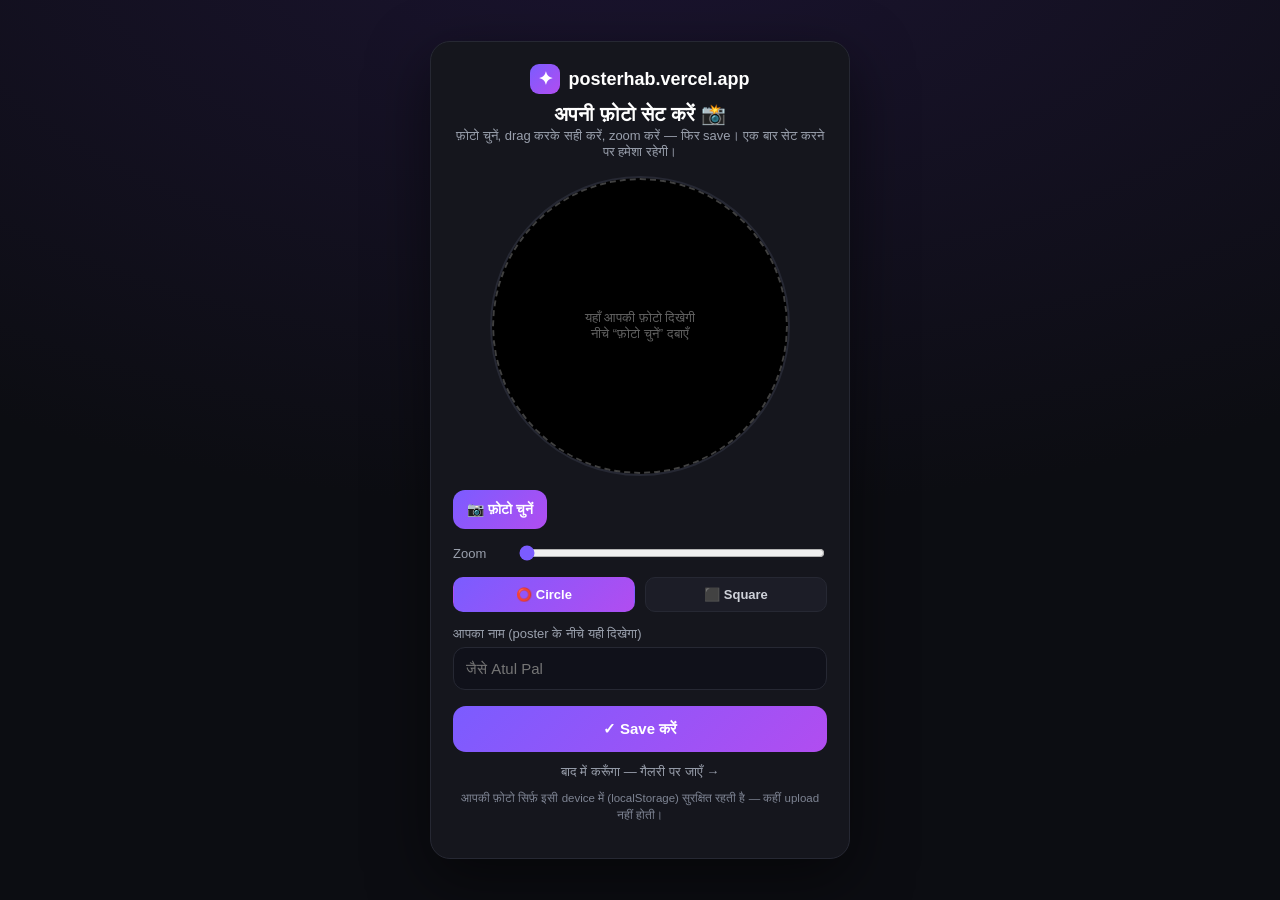
<file: pro/dp.html>
<!DOCTYPE html>
<html lang="hi">
<head>
<meta charset="UTF-8">
<meta name="viewport" content="width=device-width, initial-scale=1">
<meta name="robots" content="noindex,nofollow">
<title>अपनी फ़ोटो सेट करें — PosterHub Pro</title>
<style>
  :root{--b1:#7b5cff;--b2:#b14df0;--pink:#e8418c;--bg:#0c0d12;--surface:#15161d;--soft:#9aa0ad;--border:#262833;--radius:16px}
  *{box-sizing:border-box}
  body{margin:0;font-family:Arial,"Noto Sans",sans-serif;background:radial-gradient(1200px 600px at 50% -10%,#1b1430,var(--bg));color:#fff;min-height:100vh;display:grid;place-items:center;padding:18px}
  .card{width:100%;max-width:420px;background:var(--surface);border:1px solid var(--border);border-radius:20px;padding:22px;box-shadow:0 20px 60px rgba(0,0,0,.5)}
  .brand{display:flex;align-items:center;gap:8px;font-size:18px;font-weight:800;justify-content:center;margin-bottom:4px}
  .logo{width:30px;height:30px;border-radius:9px;display:grid;place-items:center;background:linear-gradient(135deg,var(--b1),var(--b2))}
  .b{color:var(--b1)}
  h2{margin:8px 0 2px;text-align:center;font-size:20px}
  .sub{margin:0 0 16px;text-align:center;color:var(--soft);font-size:13px}
  .stage{position:relative;width:300px;height:300px;margin:0 auto;background:#000;overflow:hidden;touch-action:none;border:2px solid var(--border)}
  .stage.circle{border-radius:50%}
  .stage.square{border-radius:14px}
  .stage canvas{display:block;width:300px;height:300px;cursor:grab}
  .stage canvas:active{cursor:grabbing}
  .ph-hint{position:absolute;inset:0;display:grid;place-items:center;color:#666;font-size:13px;text-align:center;padding:18px;pointer-events:none}
  .ring-mask{position:absolute;inset:0;pointer-events:none;box-shadow:0 0 0 2000px rgba(0,0,0,.04) inset;border:2px dashed rgba(255,255,255,.25)}
  .stage.circle .ring-mask{border-radius:50%}
  .stage.square .ring-mask{border-radius:14px}
  .row{display:flex;align-items:center;gap:10px;margin-top:14px}
  label.lbl{font-size:13px;color:var(--soft);min-width:54px}
  input[type=range]{flex:1;accent-color:var(--b1)}
  .file-btn{display:inline-block;background:linear-gradient(135deg,var(--b1),var(--b2));color:#fff;padding:11px 14px;border-radius:12px;font-weight:700;cursor:pointer;text-align:center;border:none;font-size:14px}
  .file-btn input{display:none}
  .shape-btn{flex:1;background:#1c1d27;border:1px solid var(--border);color:#cfd2da;padding:9px;border-radius:10px;font-weight:700;cursor:pointer;font-size:13px}
  .shape-btn.active{background:linear-gradient(135deg,var(--b1),var(--b2));color:#fff;border-color:transparent}
  .field{margin-top:14px}
  .field label{display:block;font-size:13px;color:var(--soft);margin-bottom:5px}
  .field input[type=text]{width:100%;background:#10111a;border:1px solid var(--border);color:#fff;padding:12px;border-radius:12px;font-size:15px}
  .btn-main{width:100%;margin-top:16px;background:linear-gradient(135deg,var(--b1),var(--b2));color:#fff;border:none;padding:14px;border-radius:13px;font-weight:800;font-size:15px;cursor:pointer}
  .btn-main:disabled{opacity:.5;cursor:default}
  .alt{display:block;text-align:center;margin-top:12px;color:var(--soft);font-size:13px;text-decoration:none}
  .alt:hover{color:#fff}
  .note{font-size:11.5px;color:#7e8493;text-align:center;margin-top:10px;line-height:1.5}
  .toast{position:fixed;left:50%;bottom:24px;transform:translateX(-50%);background:#fff;color:#111;padding:11px 18px;border-radius:30px;font-weight:700;font-size:14px;opacity:0;transition:.3s;pointer-events:none}
  .toast.show{opacity:1}
  .toast.err{background:#ff5470;color:#fff}
</style>
</head>
<body>
  <div class="card">
    <div class="brand"><span class="logo">✦</span> posterhab.vercel.app</div>
    <h2>अपनी फ़ोटो सेट करें 📸</h2>
    <p class="sub">फ़ोटो चुनें, drag करके सही करें, zoom करें — फिर save। एक बार सेट करने पर हमेशा रहेगी।</p>

    <div class="stage circle" id="stage">
      <canvas id="cv" width="300" height="300"></canvas>
      <div class="ph-hint" id="hint">यहाँ आपकी फ़ोटो दिखेगी<br>नीचे “फ़ोटो चुनें” दबाएँ</div>
      <div class="ring-mask"></div>
    </div>

    <div class="row">
      <label class="file-btn">📷 फ़ोटो चुनें<input id="file" type="file" accept="image/*"></label>
    </div>
    <div class="row">
      <label class="lbl">Zoom</label>
      <input id="zoom" type="range" min="100" max="400" value="100">
    </div>
    <div class="row">
      <button class="shape-btn active" id="shCircle" data-sh="circle">⭕ Circle</button>
      <button class="shape-btn" id="shSquare" data-sh="square">⬛ Square</button>
    </div>

    <div class="field">
      <label>आपका नाम (poster के नीचे यही दिखेगा)</label>
      <input id="name" type="text" placeholder="जैसे Atul Pal">
    </div>

    <button class="btn-main" id="save">✓ Save करें</button>
    <a class="alt" id="goApp" href="index.html#/app">बाद में करूँगा — गैलरी पर जाएँ →</a>
    <p class="note">आपकी फ़ोटो सिर्फ़ इसी device में (localStorage) सुरक्षित रहती है — कहीं upload नहीं होती।</p>
  </div>
  <div class="toast" id="toast"></div>

<script>
  var D=300, cv=document.getElementById('cv'), ctx=cv.getContext('2d');
  var img=null, zoom=1, panX=0, panY=0, shape='circle', drag=false, lastX=0, lastY=0;
  var stage=document.getElementById('stage'), hint=document.getElementById('hint');

  function toast(m,ok){ var t=document.getElementById('toast'); t.textContent=m; t.className='toast show'+(ok?'':' err'); setTimeout(function(){ t.className='toast'; },2200); }

  // prefill name from saved session / name
  (function(){
    var nm=''; try{ var s=JSON.parse(localStorage.getItem('ph_pro')||'null'); if(s&&s.name) nm=s.name; }catch(e){}
    if(!nm){ try{ nm=localStorage.getItem('ph_pro_name')||''; }catch(e){} }
    document.getElementById('name').value=nm;
    // if a DP already exists, load it as starting image
    try{ var d=localStorage.getItem('ph_pro_photo'); if(d){ var im=new Image(); im.onload=function(){ img=im; hint.style.display='none'; draw(); }; im.src=d; } }catch(e){}
    try{ var sh=localStorage.getItem('ph_pro_dp_shape'); if(sh) setShape(sh); }catch(e){}
  })();

  function draw(){
    ctx.clearRect(0,0,D,D);
    if(!img) return;
    var iw=img.naturalWidth, ih=img.naturalHeight;
    var baseK=Math.max(D/iw, D/ih), k=baseK*zoom;
    var w=iw*k, h=ih*k;
    var x=(D-w)/2+panX, y=(D-h)/2+panY;
    ctx.drawImage(img, x, y, w, h);
  }

  function clampPan(){
    if(!img) return;
    var iw=img.naturalWidth, ih=img.naturalHeight;
    var baseK=Math.max(D/iw, D/ih), k=baseK*zoom;
    var w=iw*k, h=ih*k;
    var maxX=Math.max(0,(w-D)/2), maxY=Math.max(0,(h-D)/2);
    if(panX>maxX) panX=maxX; if(panX<-maxX) panX=-maxX;
    if(panY>maxY) panY=maxY; if(panY<-maxY) panY=-maxY;
  }

  document.getElementById('file').addEventListener('change', function(e){
    var f=e.target.files&&e.target.files[0]; if(!f) return;
    var rd=new FileReader();
    rd.onload=function(){ var im=new Image(); im.onload=function(){ img=im; zoom=1; panX=0; panY=0; document.getElementById('zoom').value=100; hint.style.display='none'; draw(); }; im.src=rd.result; };
    rd.readAsDataURL(f);
  });

  document.getElementById('zoom').addEventListener('input', function(e){ zoom=e.target.value/100; clampPan(); draw(); });

  function setShape(sh){ shape=sh; stage.className='stage '+sh;
    document.getElementById('shCircle').classList.toggle('active', sh==='circle');
    document.getElementById('shSquare').classList.toggle('active', sh==='square'); }
  document.getElementById('shCircle').onclick=function(){ setShape('circle'); };
  document.getElementById('shSquare').onclick=function(){ setShape('square'); };

  function pt(e){ var r=cv.getBoundingClientRect(), t=e.touches?e.touches[0]:e; return {x:t.clientX-r.left, y:t.clientY-r.top}; }
  function start(e){ if(!img) return; drag=true; var p=pt(e); lastX=p.x; lastY=p.y; if(e.cancelable) e.preventDefault(); }
  function move(e){ if(!drag||!img) return; var p=pt(e); panX+=(p.x-lastX); panY+=(p.y-lastY); lastX=p.x; lastY=p.y; clampPan(); draw(); if(e.cancelable) e.preventDefault(); }
  function end(){ drag=false; }
  cv.addEventListener('mousedown',start); document.addEventListener('mousemove',move); document.addEventListener('mouseup',end);
  cv.addEventListener('touchstart',start,{passive:false}); document.addEventListener('touchmove',move,{passive:false}); document.addEventListener('touchend',end);

  document.getElementById('save').addEventListener('click', function(){
    if(!img){ toast('पहले अपनी फ़ोटो चुनें',false); return; }
    var nm=(document.getElementById('name').value||'').trim();
    if(!nm){ toast('अपना नाम डालें',false); return; }
    var OUT=512, out=document.createElement('canvas'); out.width=OUT; out.height=OUT;
    var o=out.getContext('2d'), sc=OUT/D;
    var iw=img.naturalWidth, ih=img.naturalHeight, baseK=Math.max(D/iw, D/ih), k=baseK*zoom;
    var w=iw*k, h=ih*k, x=(D-w)/2+panX, y=(D-h)/2+panY;
    o.drawImage(img, x*sc, y*sc, w*sc, h*sc);
    if(shape==='circle'){ o.globalCompositeOperation='destination-in'; o.beginPath(); o.arc(OUT/2,OUT/2,OUT/2,0,Math.PI*2); o.fill(); }
    var data=out.toDataURL('image/png');
    try{
      localStorage.setItem('ph_pro_photo', data);
      localStorage.setItem('ph_pro_dp_shape', shape);
      localStorage.setItem('ph_pro_name', nm);
      var s=null; try{ s=JSON.parse(localStorage.getItem('ph_pro')||'null'); }catch(e){}
      if(s){ s.name=nm; localStorage.setItem('ph_pro', JSON.stringify(s)); }
    }catch(e){ toast('Save नहीं हो पाया (storage)',false); return; }
    toast('फ़ोटो save हो गई ✓ अब posters पर अपने-आप लगेगी',true);
    setTimeout(function(){ location.href='index.html#/app'; }, 1100);
  });
</script>
</body>
</html>
</file>
<file: pro/styles.css>
*{box-sizing:border-box;margin:0;padding:0}
:root{--b1:#7b5cff;--b2:#b14df0;--pink:#e8418c;--bg:#0c0d12;--surface:#15161d;--soft:#9aa0ad;--border:#262833;--radius:16px}
html,body{background:var(--bg);color:#eef0f5;font-family:'Segoe UI',Roboto,system-ui,'Noto Sans',sans-serif;scroll-behavior:smooth}
a{color:inherit;cursor:pointer}
button{font-family:inherit;cursor:pointer;border:none}
.hidden{display:none!important}
.grad{background:linear-gradient(135deg,var(--b1),var(--b2));-webkit-background-clip:text;background-clip:text;color:transparent}

/* views */
.view{display:none}
.view.show{display:block;animation:viewIn .45s ease both}
@keyframes viewIn{from{opacity:0;transform:translateY(10px)}to{opacity:1;transform:translateY(0)}}

/* brand */
.brand{font-size:20px;font-weight:800;letter-spacing:.3px;display:flex;align-items:center;gap:7px}
.brand.center{justify-content:center;margin-bottom:14px}
.brand .logo{display:inline-grid;place-items:center;width:30px;height:30px;border-radius:9px;background:linear-gradient(135deg,var(--b1),var(--b2));color:#fff}
.brand b{background:linear-gradient(135deg,var(--b1),var(--b2));-webkit-background-clip:text;background-clip:text;color:transparent}

/* ===== landing nav ===== */
.lnav{position:sticky;top:0;z-index:40;display:flex;align-items:center;justify-content:space-between;
  padding:14px 20px;background:rgba(12,13,18,.78);backdrop-filter:blur(12px);border-bottom:1px solid var(--border)}
.nav-right{display:flex;align-items:center;gap:10px}
.nav-link{background:transparent;color:#eef0f5;font-weight:600;font-size:14px;padding:8px 14px;border-radius:999px}
.nav-link:hover{color:#fff;background:#1d1f29}
.nav-cta{background:linear-gradient(135deg,var(--b1),var(--b2));color:#fff;font-weight:700;font-size:14px;padding:9px 18px;border-radius:999px;box-shadow:0 8px 22px rgba(123,92,255,.35)}
.nav-cta:hover{transform:translateY(-1px)}

/* ===== hero ===== */
.hero{position:relative;overflow:hidden;padding:54px 20px 90px}
.hero-bg{position:absolute;inset:0;background:radial-gradient(900px 480px at 75% -10%,rgba(177,77,240,.28),transparent 60%),radial-gradient(760px 420px at 10% 20%,rgba(123,92,255,.26),transparent 60%);z-index:0}
.blob{position:absolute;border-radius:50%;filter:blur(60px);opacity:.55;z-index:0;animation:float 9s ease-in-out infinite}
.blob.b1{width:280px;height:280px;background:#7b5cff;top:-40px;left:-40px}
.blob.b2{width:240px;height:240px;background:#e8418c;bottom:10px;right:-30px;animation-delay:1.5s}
.blob.b3{width:200px;height:200px;background:#b14df0;top:120px;right:30%;animation-delay:3s}
.hero-in{position:relative;z-index:2;max-width:1120px;margin:0 auto;display:grid;grid-template-columns:1.1fr .9fr;gap:30px;align-items:center}
.pill{display:inline-block;background:rgba(255,255,255,.08);border:1px solid var(--border);color:#d9c9ff;font-size:13px;font-weight:600;padding:7px 14px;border-radius:999px;margin-bottom:16px;animation:fadeUp .6s ease both}
.hero-text h1{font-size:42px;line-height:1.14;font-weight:900;letter-spacing:-.5px;animation:fadeUp .6s .05s ease both}
.hero-text p{color:#c4c9d4;font-size:16px;line-height:1.7;margin:16px 0 24px;max-width:520px;animation:fadeUp .6s .12s ease both}
.hero-cta{display:flex;gap:12px;flex-wrap:wrap;animation:fadeUp .6s .18s ease both}
.hero-trust{margin-top:18px;color:var(--soft);font-size:13px;animation:fadeUp .6s .24s ease both}
.btn-xl{background:linear-gradient(135deg,var(--b1),var(--b2));color:#fff;font-weight:800;font-size:16px;padding:15px 26px;border-radius:14px;box-shadow:0 12px 30px rgba(123,92,255,.4);transition:transform .15s,box-shadow .15s}
.btn-xl:hover{transform:translateY(-2px);box-shadow:0 18px 40px rgba(123,92,255,.5)}
.btn-xl.ghost{background:transparent;border:1px solid var(--border);box-shadow:none;color:#eef0f5}
.btn-xl.ghost:hover{border-color:var(--b1)}

/* hero art */
.hero-art{position:relative;height:340px}
.phone{position:absolute;right:6%;top:50%;transform:translateY(-50%) rotate(4deg);width:200px;height:300px;background:#0f1018;border:6px solid #20222e;border-radius:30px;box-shadow:0 24px 60px rgba(0,0,0,.55);overflow:hidden;animation:floatY 6s ease-in-out infinite}
.phone-top{background:linear-gradient(135deg,var(--b1),var(--b2));color:#fff;font-weight:800;font-size:12px;text-align:center;padding:10px}
.phone-grid{display:grid;grid-template-columns:1fr 1fr;gap:8px;padding:10px}
.phone-grid i{display:block;height:60px;border-radius:8px;background:linear-gradient(135deg,#23253200,#2a2c3a);background-color:#1c1e29;animation:pulse 2.4s ease-in-out infinite}
.phone-grid i:nth-child(2n){animation-delay:.6s}
.float-card{position:absolute;background:rgba(255,255,255,.95);color:#1a1a24;border-radius:14px;padding:10px 14px;font-size:24px;display:flex;flex-direction:column;align-items:center;gap:2px;box-shadow:0 14px 30px rgba(0,0,0,.4);z-index:3;animation:floatY 5s ease-in-out infinite}
.float-card span{font-size:11px;font-weight:700;color:#555}
.float-card.fc1{top:6%;left:2%;animation-delay:.2s}
.float-card.fc2{bottom:8%;left:18%;animation-delay:1.4s}
.float-card.fc3{top:34%;right:0;animation-delay:.8s}
.wave{position:absolute;left:0;right:0;bottom:-1px;height:60px;background:var(--bg);z-index:1;
  -webkit-mask:radial-gradient(60px 60px at 50% 0,transparent 98%,#000) repeat-x;mask:radial-gradient(60px 60px at 50% 0,transparent 98%,#000) repeat-x;-webkit-mask-size:120px 60px;mask-size:120px 60px}

@keyframes float{0%,100%{transform:translate(0,0)}50%{transform:translate(12px,-18px)}}
@keyframes floatY{0%,100%{transform:translateY(0)}50%{transform:translateY(-14px)}}
@keyframes pulse{0%,100%{opacity:.5}50%{opacity:1}}
@keyframes fadeUp{from{opacity:0;transform:translateY(16px)}to{opacity:1;transform:translateY(0)}}

/* reveal on scroll */
.reveal{opacity:0;transform:translateY(26px);transition:opacity .6s ease,transform .6s ease}
.reveal.in{opacity:1;transform:translateY(0)}

/* ===== stats ===== */
.stats{max-width:900px;margin:10px auto 0;padding:0 20px;display:grid;grid-template-columns:repeat(3,1fr);gap:16px}
.stat{background:var(--surface);border:1px solid var(--border);border-radius:16px;padding:22px 14px;text-align:center}
.statnum{font-size:34px;font-weight:900;background:linear-gradient(135deg,var(--b1),var(--b2));-webkit-background-clip:text;background-clip:text;color:transparent}
.stat span{display:block;margin-top:4px;color:var(--soft);font-size:13px;font-weight:600}

/* ===== features ===== */
.feat{max-width:1100px;margin:60px auto 0;padding:0 20px}
.feat h2,.showcase-wrap h2,.how h2,.price-prev h2{font-size:30px;font-weight:900;text-align:center;margin-bottom:30px}
.feat-grid{display:grid;grid-template-columns:repeat(3,1fr);gap:18px}
.fcard{background:var(--surface);border:1px solid var(--border);border-radius:18px;padding:24px;transition:transform .2s,border-color .2s}
.fcard:hover{transform:translateY(-5px);border-color:var(--b1)}
.fcard .fi{font-size:34px;margin-bottom:10px}
.fcard h3{font-size:18px;margin-bottom:8px}
.fcard p{color:var(--soft);font-size:14px;line-height:1.6}

/* ===== showcase marquee ===== */
.showcase-wrap{max-width:1240px;margin:70px auto 0;padding:0 0 0 0;overflow:hidden}
.showcase{display:flex;gap:16px;padding:0 20px;width:max-content;animation:marquee 40s linear infinite}
.showcase-wrap:hover .showcase{animation-play-state:paused}
.sc-card{width:170px;flex:0 0 auto;border-radius:14px;overflow:hidden;border:1px solid var(--border);background:#1b1c25}
.sc-card img{width:100%;height:auto;display:block}
@keyframes marquee{from{transform:translateX(0)}to{transform:translateX(-50%)}}

/* ===== how ===== */
.how{max-width:1000px;margin:70px auto 0;padding:0 20px}
.steps3{display:grid;grid-template-columns:repeat(3,1fr);gap:18px}
.step{background:var(--surface);border:1px solid var(--border);border-radius:18px;padding:26px 20px;text-align:center;position:relative}
.step span{display:inline-grid;place-items:center;width:46px;height:46px;border-radius:50%;background:linear-gradient(135deg,var(--b1),var(--b2));color:#fff;font-weight:900;font-size:20px;margin-bottom:14px}
.step h3{font-size:17px;margin-bottom:6px}
.step p{color:var(--soft);font-size:14px;line-height:1.6}

/* ===== pricing preview ===== */
.price-prev{max-width:900px;margin:70px auto 0;padding:0 20px}
.pp-cards{display:grid;grid-template-columns:1fr 1fr;gap:18px}
.pp{background:var(--surface);border:1px solid var(--border);border-radius:20px;padding:26px;position:relative}
.pp.best{border-color:var(--b1);box-shadow:0 16px 40px rgba(123,92,255,.22)}
.pp-tag{position:absolute;top:-12px;left:50%;transform:translateX(-50%);background:linear-gradient(135deg,var(--b1),var(--b2));color:#fff;font-size:12px;font-weight:700;padding:5px 14px;border-radius:999px;white-space:nowrap}
.pp-name{font-size:18px;font-weight:800}
.pp-price{font-size:36px;font-weight:900;margin:10px 0 14px}
.pp-price span{font-size:14px;color:var(--soft);font-weight:600}
.pp ul{list-style:none;margin-bottom:18px}
.pp li{padding:7px 0 7px 24px;position:relative;color:#cfd3dc;font-size:14px}
.pp li:before{content:'✓';position:absolute;left:0;color:#46d17e;font-weight:900}

/* ===== cta banner ===== */
.cta-banner{max-width:1000px;margin:80px auto 0;padding:48px 20px;text-align:center;border-radius:24px;
  background:linear-gradient(135deg,rgba(123,92,255,.22),rgba(177,77,240,.22));border:1px solid var(--border)}
.cta-banner h2{font-size:26px;font-weight:900;margin-bottom:22px}

.lfoot{text-align:center;color:var(--soft);font-size:13px;line-height:1.9;padding:46px 20px 60px}

/* ===== pricing page ===== */
.page-pad{max-width:920px;margin:0 auto;padding:30px 20px 70px}
.ph1{font-size:32px;font-weight:900;text-align:center}
.psub{text-align:center;color:var(--soft);font-size:14px;margin-top:8px}
.plan-cards{display:grid;grid-template-columns:1fr 1fr;gap:20px;margin-top:30px}
.plan-card{background:var(--surface);border:1px solid var(--border);border-radius:22px;padding:28px;position:relative}
.plan-card.best{border-color:var(--b1);box-shadow:0 18px 44px rgba(123,92,255,.24)}
.pc-tag{position:absolute;top:-13px;left:50%;transform:translateX(-50%);background:linear-gradient(135deg,var(--b1),var(--b2));color:#fff;font-size:12px;font-weight:700;padding:6px 16px;border-radius:999px;white-space:nowrap}
.pc-head{display:flex;align-items:baseline;justify-content:space-between;margin-bottom:18px;gap:10px;flex-wrap:wrap}
.pc-name{font-size:19px;font-weight:800}
.pc-price{font-size:30px;font-weight:900}
.pc-price small{font-size:13px;color:var(--soft);font-weight:600}
.pc-feat{list-style:none;margin-bottom:22px}
.pc-feat li{padding:9px 0;border-bottom:1px solid var(--border);font-size:14px;color:#d2d6df}
.pc-feat li.no{color:#6a6f7b}

/* ===== auth pages ===== */
.auth-wrap{position:relative;min-height:100vh;display:grid;place-items:center;padding:30px 18px;overflow:hidden}
.auth-bg{position:absolute;inset:0;background:radial-gradient(700px 380px at 80% 0,rgba(177,77,240,.26),transparent 60%),radial-gradient(640px 360px at 10% 100%,rgba(123,92,255,.26),transparent 60%);z-index:0}
.auth-card{position:relative;z-index:2;width:100%;max-width:420px;background:var(--surface);border:1px solid var(--border);border-radius:22px;padding:30px 26px;box-shadow:0 24px 60px rgba(0,0,0,.5);animation:fadeUp .5s ease both}
.auth-card h2{font-size:23px;font-weight:800;text-align:center;margin-bottom:4px}
.sub-t{color:var(--soft);font-size:14px;text-align:center;margin-bottom:18px}
.field{margin-bottom:14px}
.field label{display:block;font-size:13px;font-weight:600;color:#c4c9d4;margin-bottom:6px}
.field input{width:100%;background:#0f1018;border:1px solid var(--border);border-radius:12px;padding:13px 14px;color:#fff;font-size:15px}
.field input:focus{outline:none;border-color:var(--b1)}
.btn-main{width:100%;background:linear-gradient(135deg,var(--b1),var(--b2));color:#fff;font-weight:800;font-size:16px;padding:14px;border-radius:13px;margin-top:6px;box-shadow:0 10px 26px rgba(123,92,255,.35);transition:transform .15s}
.btn-main:hover{transform:translateY(-1px)}
.btn-main:disabled{opacity:.6;transform:none}
.auth-alt{text-align:center;color:var(--soft);font-size:14px;margin-top:16px}
.auth-alt a{color:#c9b8ff;font-weight:700}

/* ===== app header ===== */
.hdr{position:sticky;top:0;z-index:40;display:flex;align-items:center;justify-content:space-between;
  padding:12px 16px;background:rgba(12,13,18,.9);backdrop-filter:blur(10px);border-bottom:1px solid var(--border)}
.hdr-right{display:flex;align-items:center;gap:9px;flex-wrap:wrap;justify-content:flex-end}
.hello{font-size:13px;color:var(--soft);font-weight:600}
.badge{font-size:12px;font-weight:700;padding:5px 11px;border-radius:999px;background:#23242e;color:var(--soft);border:1px solid var(--border)}
.badge.active{background:linear-gradient(135deg,var(--b1),var(--b2));color:#fff;border:none}
.btn-ghost{background:transparent;color:#eef0f5;border:1px solid var(--border);padding:7px 14px;border-radius:999px;font-weight:600;font-size:13px}
.btn-ghost:hover{border-color:var(--b1)}

/* search + cats */
.searchbar{max-width:760px;margin:16px auto 0;padding:0 16px;display:flex;align-items:center;gap:12px}
.searchbar input{flex:1;background:var(--surface);border:1px solid var(--border);border-radius:999px;padding:13px 18px;color:#fff;font-size:15px}
.searchbar input:focus{outline:none;border-color:var(--b1)}
.count{font-size:13px;color:var(--soft);white-space:nowrap;font-weight:600}
.catbar{max-width:900px;margin:14px auto 0;padding:0 12px;display:flex;gap:9px;overflow-x:auto;justify-content:center;flex-wrap:wrap}
.cat{background:var(--surface);border:1px solid var(--border);color:#d2d6df;font-weight:600;font-size:14px;padding:9px 16px;border-radius:999px;white-space:nowrap}
.cat.active{background:linear-gradient(135deg,var(--b1),var(--b2));color:#fff;border:none}
.subbar{max-width:900px;margin:10px auto 0;padding:0 12px;display:flex;gap:8px;justify-content:center;flex-wrap:wrap}
.sub{background:transparent;border:1px solid var(--border);color:var(--soft);font-size:13px;padding:6px 13px;border-radius:999px}
.sub.active{color:#fff;border-color:var(--b1)}

/* daily stories */
.daily{max-width:760px;margin:18px auto 0;padding:0 16px;display:flex;gap:14px;overflow-x:auto}
.story{flex:0 0 auto;text-align:center;cursor:pointer;width:68px}
.ring{position:relative;width:64px;height:64px;border-radius:50%;overflow:hidden;display:grid;place-items:center;
  background:#000;border:3px solid var(--b1);font-size:22px}
.story.today .ring{border:3px solid transparent;background:linear-gradient(#000,#000) padding-box,linear-gradient(135deg,var(--b1),var(--b2)) border-box}
.story.empty .ring{border-color:#2c2e3a;color:#555}
.ring img{width:100%;height:100%;object-fit:cover}
.ring .dt{position:absolute;left:0;right:0;bottom:0;z-index:2;padding:16px 2px 6px;color:#fff;font-size:11px;font-weight:700;line-height:1;text-align:center;text-shadow:0 1px 2px #000;background:linear-gradient(transparent,rgba(0,0,0,.92))}
.story.empty .dt,.ring .dt{color:#fff}
.story.today .dt{color:#d9ccff}
.ring .cnt{position:absolute;bottom:-2px;right:-2px;background:var(--pink);color:#fff;font-size:10px;font-weight:700;min-width:18px;height:18px;border-radius:999px;display:grid;place-items:center;border:2px solid var(--bg)}
.dlab{display:block;margin-top:5px;font-size:11px;color:var(--soft);font-weight:600}
.story.today .dlab{color:#c9b8ff}

/* sections + gallery */
.sec{max-width:620px;margin:18px auto 2px;padding:0 16px;display:flex;align-items:center;gap:10px}
.sec h2{font-size:17px;font-weight:800}
@media(min-width:760px){.sec{max-width:1100px}}
#content{display:block;min-height:40vh}
.gallery{max-width:620px;margin:14px auto 0;padding:0 14px 6px;column-count:1;column-gap:16px}
@media(min-width:760px){.gallery{max-width:1100px;column-count:2;column-gap:20px}}
@media(min-width:1100px){.gallery{column-count:3}}
.card{background:var(--surface);border:1px solid var(--border);border-radius:var(--radius);overflow:hidden;
  box-shadow:0 8px 24px rgba(0,0,0,.25);transition:transform .18s,box-shadow .18s;animation:fadeUp .4s ease both;
  break-inside:avoid;margin-bottom:16px;width:100%}
.card:hover{transform:translateY(-4px);box-shadow:0 16px 34px rgba(0,0,0,.4)}
.imgwrap{position:relative;overflow:hidden;cursor:pointer;background:#1b1c25}
.imgwrap img{width:100%;height:auto;display:block;transition:transform .35s ease}
.card:hover .imgwrap img{transform:scale(1.05)}
.tag{position:absolute;top:10px;left:10px;z-index:3;font-size:11px;font-weight:700;padding:4px 10px;border-radius:999px;color:#fff}
.tag.excl{background:linear-gradient(135deg,var(--b1),var(--b2))}
.tag.per{background:var(--pink)}
.lock{position:absolute;inset:0;display:grid;place-items:center;font-size:34px;background:rgba(8,9,13,.55);backdrop-filter:blur(3px)}
.cbody{padding:12px 14px 14px}
.cbody h4{font-size:15px;font-weight:700;margin-bottom:10px}
.dl{width:100%;background:linear-gradient(135deg,var(--b1),var(--b2));color:#fff;font-weight:700;font-size:14px;padding:10px;border-radius:11px}
.per-btn{width:100%;margin-top:8px;background:transparent;border:1px solid var(--pink);color:#f3a0c8;font-weight:700;font-size:13px;padding:9px;border-radius:11px}
.per-btn:hover{background:rgba(232,65,140,.12)}
.share{display:flex;gap:8px;margin-top:10px}
.sh{flex:1;height:34px;border-radius:9px;font-weight:800;font-size:14px;color:#fff;display:grid;place-items:center}
.sh.wa{background:#1f8f4e}.sh.fb{background:#2a64d6}.sh.ig{background:linear-gradient(135deg,#f09433,#dc2743,#bc1888)}.sh.x{background:#111}
.empty{text-align:center;color:var(--soft);padding:50px 16px;font-size:15px}
.pager{display:flex;gap:7px;justify-content:center;flex-wrap:wrap;margin:18px auto 0;padding:0 16px}
.pg{width:38px;height:38px;border-radius:10px;background:var(--surface);border:1px solid var(--border);color:#d2d6df;font-weight:700}
.pg.active{background:linear-gradient(135deg,var(--b1),var(--b2));color:#fff;border:none}

/* ===== modals ===== */
.modal{position:fixed;inset:0;z-index:80;display:none;align-items:flex-start;justify-content:center;
  background:rgba(5,6,10,.7);backdrop-filter:blur(4px);overflow-y:auto;padding:30px 14px}
.modal.open{display:flex;animation:viewIn .3s ease both}
.mbox{position:relative;width:100%;max-width:440px;background:var(--surface);border:1px solid var(--border);border-radius:20px;padding:26px 22px;box-shadow:0 24px 60px rgba(0,0,0,.55)}
.mbox h3{font-size:20px;font-weight:800;text-align:center}
.mclose{position:absolute;top:12px;right:14px;background:transparent;color:var(--soft);font-size:26px;line-height:1}
.qrbox{display:grid;place-items:center;margin:14px 0}
.qrbox img{width:200px;height:200px;border-radius:14px;background:#fff;padding:8px}
.upi-id{text-align:center;font-weight:800;font-size:15px;color:#c9b8ff;word-break:break-all}
.pay-link{display:block;text-align:center;margin:12px 0;color:#fff;background:#1f8f4e;font-weight:700;padding:11px;border-radius:12px;text-decoration:none}
.steps{margin:8px 0 14px 18px;color:var(--soft);font-size:13px;line-height:1.9}

/* editor */
.ed-canvas-wrap{display:grid;place-items:center;margin:14px 0;background:#0f1018;border-radius:14px;padding:14px;touch-action:none}
#edCanvas{max-width:100%;border-radius:8px;cursor:grab}
.ed-controls{display:flex;flex-direction:column;gap:12px}
.file-btn{display:block;text-align:center;background:#23242e;border:1px solid var(--border);color:#fff;font-weight:700;padding:11px;border-radius:12px;cursor:pointer}
.file-btn input{display:none}
.ed-row{display:flex;align-items:center;gap:10px;flex-wrap:wrap}
.ed-row label{font-size:13px;color:var(--soft);font-weight:600;min-width:48px}
.ed-row input[type=range]{flex:1;accent-color:var(--b1)}
.shape-btn{background:#23242e;border:1px solid var(--border);color:#d2d6df;font-weight:600;font-size:13px;padding:8px 14px;border-radius:10px}
.shape-btn.active{background:linear-gradient(135deg,var(--b1),var(--b2));color:#fff;border:none}
.ed-note{font-size:12px;color:var(--soft);text-align:center;line-height:1.6}

/* lightbox */
.lb{position:fixed;inset:0;z-index:90;display:none;align-items:center;justify-content:center;flex-direction:column;
  background:rgba(5,6,10,.92);padding:20px}
.lb.open{display:flex;animation:viewIn .25s ease both}
.lb img{max-width:94vw;max-height:82vh;border-radius:12px;box-shadow:0 20px 60px rgba(0,0,0,.6)}
.lb .cap{color:#eef0f5;margin-top:14px;font-weight:600}
.lb .x{position:absolute;top:16px;right:20px;background:transparent;color:#fff;font-size:34px;line-height:1}

/* toast */
.toast{position:fixed;left:50%;bottom:28px;transform:translateX(-50%) translateY(30px);z-index:100;
  background:#1d1f29;border:1px solid var(--border);color:#fff;font-weight:600;font-size:14px;padding:13px 20px;border-radius:13px;
  opacity:0;pointer-events:none;transition:opacity .3s,transform .3s;max-width:90vw;text-align:center}
.toast.show{opacity:1;transform:translateX(-50%) translateY(0)}
.toast.ok{border-color:#2f9e5c}.toast.err{border-color:#c0455a}

/* ===== responsive ===== */
@media(max-width:820px){
  .hero-in{grid-template-columns:1fr;gap:10px}
  .hero-art{height:300px;order:-1}
  .hero-text h1{font-size:32px}
  .feat h2,.showcase-wrap h2,.how h2,.price-prev h2,.cta-banner h2{font-size:24px}
  .feat-grid,.steps3{grid-template-columns:1fr}
  .pp-cards,.plan-cards{grid-template-columns:1fr}
  .stats{grid-template-columns:1fr 1fr 1fr;gap:8px}
  .statnum{font-size:26px}
}

/* ===== gallery header menu ===== */
.menu-wrap{position:relative}
.menu-btn{background:transparent;border:1px solid var(--border);color:#fff;width:44px;height:44px;border-radius:12px;font-size:20px;cursor:pointer;line-height:1}
.menu-btn:hover{border-color:var(--b1)}
.menu-pop{position:absolute;right:0;top:54px;min-width:215px;background:var(--surface);border:1px solid var(--border);border-radius:14px;padding:10px;display:none;flex-direction:column;gap:4px;box-shadow:0 22px 54px rgba(0,0,0,.55);z-index:60}
.menu-pop.open{display:flex;animation:fadeUp .2s ease both}
.menu-id{padding:8px 10px 10px;border-bottom:1px solid var(--border);margin-bottom:4px}
.menu-name{font-weight:800;font-size:15px;color:#fff}
.menu-plan{font-size:12px;color:var(--soft);margin-top:3px}
.menu-plan.active{color:#cbb6ff;font-weight:700}
.menu-pop button,.menu-pop a{display:block;width:100%;text-align:left;background:transparent;border:none;color:#e8eaf0;font-size:14px;font-weight:600;padding:11px 10px;border-radius:10px;cursor:pointer;text-decoration:none}
.menu-pop button:hover,.menu-pop a:hover{background:#21222d}

/* ===== lightbox download ===== */
.lb-actions{margin-top:16px;display:flex;gap:10px;justify-content:center}
#lbDl{background:linear-gradient(135deg,var(--b1),var(--b2));color:#fff;font-weight:800;padding:12px 26px;border-radius:12px;border:none;font-size:15px;cursor:pointer}
#lbDl:hover{filter:brightness(1.08)}

/* ===== gallery polish ===== */
.card{transition:transform .25s ease, box-shadow .25s ease, border-color .25s ease}
.card:hover{border-color:var(--b1)}
.tag{box-shadow:0 4px 12px rgba(0,0,0,.35)}
.sh{transition:transform .15s ease, filter .15s ease}
.sh:hover{transform:translateY(-2px);filter:brightness(1.1)}
.cbody h4{line-height:1.3}

/* ===== landing polish ===== */
.btn-xl{transition:transform .2s ease, box-shadow .2s ease}
.btn-xl:hover{transform:translateY(-3px);box-shadow:0 16px 36px rgba(123,92,255,.45)}
.fcard{transition:transform .25s ease, border-color .25s ease, box-shadow .25s ease}
.fcard:hover{transform:translateY(-6px);border-color:var(--b1);box-shadow:0 18px 40px rgba(0,0,0,.4)}
.pp,.plan-card{transition:transform .25s ease, box-shadow .25s ease}
.pp:hover,.plan-card:hover{transform:translateY(-6px);box-shadow:0 20px 46px rgba(0,0,0,.45)}
.step{transition:transform .2s ease}
.step:hover{transform:translateY(-4px)}
.stat{transition:transform .2s ease}
.stat:hover{transform:translateY(-4px)}

/* ===== mobile friendly ===== */
@media(max-width:560px){
  .hdr{padding:10px 12px}
  .hdr .brand{font-size:14px}
  .hdr .logo{width:26px;height:26px;font-size:14px}
  .menu-btn{width:42px;height:42px;font-size:19px}
  .menu-pop{top:50px;min-width:200px}
  .searchbar{padding:0 12px;gap:8px;margin-top:12px}
  .searchbar input{padding:11px 15px;font-size:14px}
  .count{font-size:11px;color:var(--soft);white-space:nowrap}
  .catbar{justify-content:flex-start}
  .gallery{padding:0 10px}
  .cbody{padding:11px 12px 12px}
  .sh{height:44px;font-size:18px}
  .daily{gap:11px}
}
</file>
